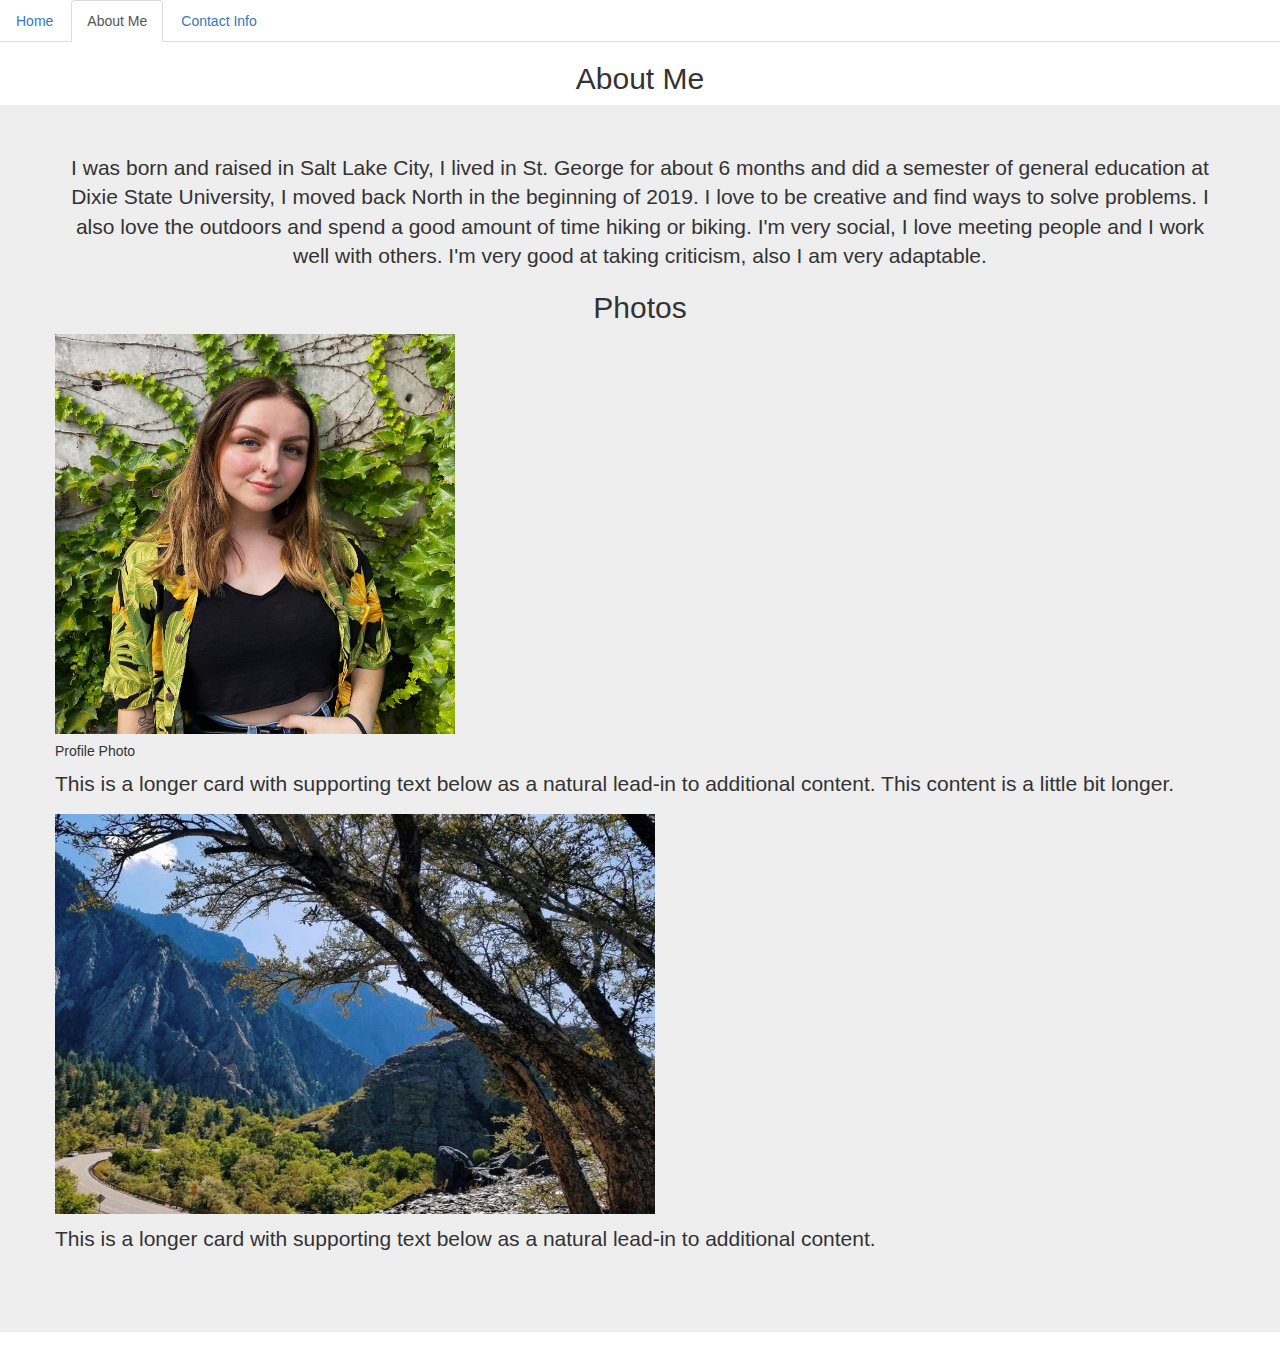
<file: aboutme.html>
<!DOCTYPE html>
<html lang="en">
  <head>
    <meta charset="UTF-8" />
    <meta name="viewport" content="width=device-width, initial-scale=1.0" />
    <title>Amanda-AboutMe</title>
    <link
      rel="stylesheet"
      href="https://stackpath.bootstrapcdn.com/bootstrap/3.4.1/css/bootstrap.min.css"
      integrity="sha384-HSMxcRTRxnN+Bdg0JdbxYKrThecOKuH5zCYotlSAcp1+c8xmyTe9GYg1l9a69psu"
      crossorigin="anonymous"
    />
    <link rel="stylesheet" href="stylesheet.css">
  </head>
  <body>
    <ul class="nav nav-tabs">
      <li role="presentation"><a href="index.html">Home</a></li>
      <li role="presentation" class="active">
        <a href="aboutme.html">About Me</a>
      </li>
      <li role="presentation"><a href="contact.html">Contact Info</a></li>
    </ul>
    <h1 class="h2">About Me</h1>
    <div class="jumbotron jumbotron-fluid">
      <div class="container">
        <p style="text-align: center;" class="lead">
          I was born and raised in Salt Lake City, I lived in St. George for about 6 months and did a semester
          of general education at Dixie State University, I moved back North in the beginning of 2019.
          I love to be creative and find ways to solve problems. I also love the outdoors and spend 
          a good amount of time hiking or biking. I'm very social, I love meeting people and I work well with 
          others. I'm very good at taking criticism, also I am very adaptable.
          <h2 style="text-align: center; font-weight: 400;" class="display-4">Photos</h2>
          <div class="row row-cols-1 row-cols-md-2">
            <div class="col mb-4">
              <div class="card">
                <img src="./images/profile.jpg" class="card-img-top" alt="profile" width="400px" height="400px"/>
                <div class="card-body">
                  <h5 class="card-title">Profile Photo</h5>
                  <p class="card-text">
                    This is a longer card with supporting text below as a natural
                    lead-in to additional content. This content is a little bit
                    longer.
                  </p>
                </div>
              </div>
            </div>
            <div class="col mb-4">
              <div class="card">
                
              </div>
            </div>
            <div class="col mb-4">
              <div class="card">
                <img src="./images/mountain.jpg" class="card-img-top" alt="mountain" width="600px" height="400px" />
                <div class="card-body">
                  <h5 class="card-title"></h5>
                  <p class="card-text">
                    This is a longer card with supporting text below as a natural
                    lead-in to additional content.
                  </p>
                </div>
              </div>
            </div>
            <div class="col mb-4">
              <div class="card">
                
                <div class="card-body">
                </div>
              </div>
            </div>
          </div>
        </p>
      </div>
    </div>
        </body>
        </html>
</file>
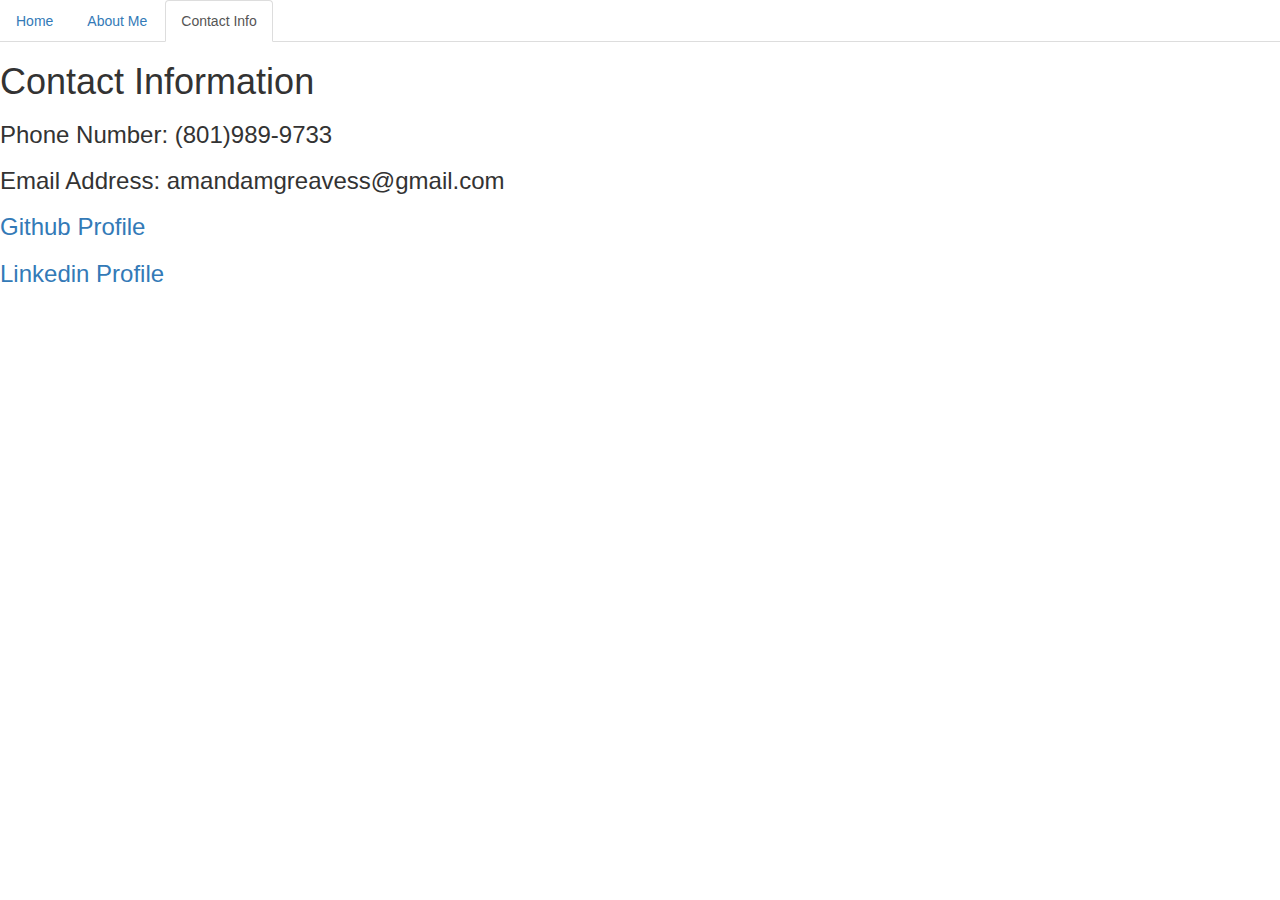
<file: contact.html>
<!DOCTYPE html>
<html lang="en">
  <head>
    <meta charset="UTF-8" />
    <meta name="viewport" content="width=device-width, initial-scale=1.0" />
    <title>Amanda-Contact</title>
    <link
      rel="stylesheet"
      href="https://stackpath.bootstrapcdn.com/bootstrap/3.4.1/css/bootstrap.min.css"
      integrity="sha384-HSMxcRTRxnN+Bdg0JdbxYKrThecOKuH5zCYotlSAcp1+c8xmyTe9GYg1l9a69psu"
      crossorigin="anonymous"
    />
    <link rel="stylesheet" href="stylesheet.css">
  </head>
  <body>
    <ul class="nav nav-tabs">
      <li role="presentation"><a href="index.html">Home</a></li>
      <li role="presentation"><a href="aboutme.html">About Me</a></li>
      <li role="presentation" class="active">
        <a href="contact.html">Contact Info</a>
      </li>
    </ul>
    <h1>Contact Information</h1>

    <h3>Phone Number: (801)989-9733</h3>
    <h3>Email Address: amandamgreavess@gmail.com</h3>
    
    <h3><a href="https://github.com/amandagreaves">Github Profile</a> </h3>
    <h3><a href="https://www.linkedin.com/in/amanda-greaves-9a7133184">Linkedin Profile</a></h3>
      
  </body>
</html>
</file>
<file: stylesheet.css>
.h1 {
  text-align: center;
}
.h2 {
  text-align: center;
}
#projectHeader {
  text-align: center;
  font-weight: large;
  text-decoration-line: underline;
}
</file>
